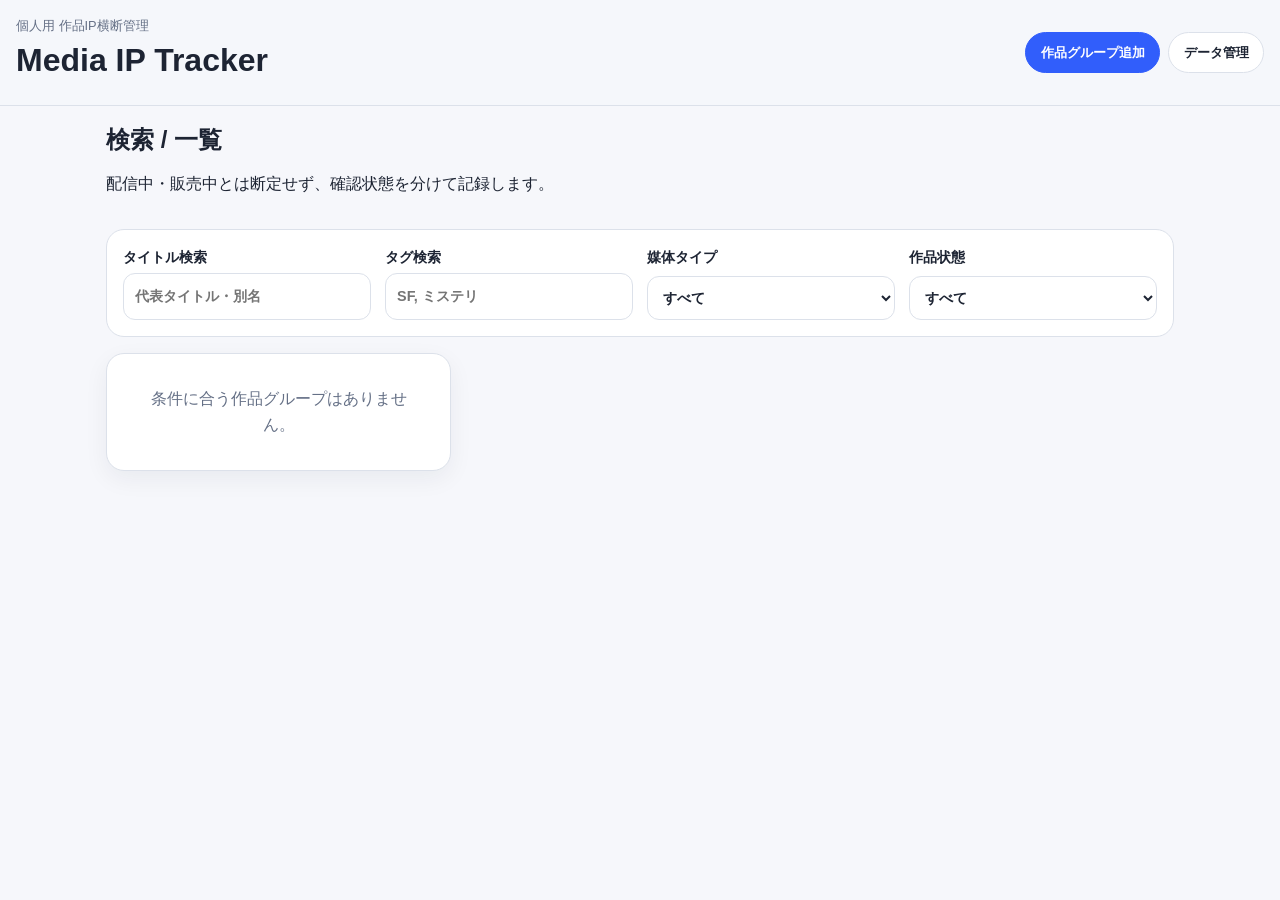
<file: docs-v1/index.html>
<!doctype html>
<html lang="ja">
<head>
  <meta charset="utf-8">
  <meta name="viewport" content="width=device-width, initial-scale=1">
  <title>Media IP Tracker</title>
  <link rel="stylesheet" href="styles.css">
</head>
<body>
  <header class="app-header">
    <div>
      <p class="eyebrow">個人用 作品IP横断管理</p>
      <h1>Media IP Tracker</h1>
    </div>
    <nav class="top-actions" aria-label="主要操作">
      <button id="addGroupBtn" class="primary">作品グループ追加</button>
      <button id="dataViewBtn">データ管理</button>
    </nav>
  </header>

  <main>
    <section id="listView" class="view active" aria-labelledby="listTitle">
      <div class="section-head">
        <div>
          <h2 id="listTitle">検索 / 一覧</h2>
          <p>配信中・販売中とは断定せず、確認状態を分けて記録します。</p>
        </div>
      </div>
      <form id="filters" class="filters">
        <label>タイトル検索<input id="titleSearch" type="search" placeholder="代表タイトル・別名"></label>
        <label>タグ検索<input id="tagSearch" type="search" placeholder="SF, ミステリ"></label>
        <label>媒体タイプ<select id="mediaFilter"></select></label>
        <label>作品状態<select id="groupStatusFilter"></select></label>
      </form>
      <div id="groupList" class="card-grid"></div>
    </section>

    <section id="detailView" class="view" aria-labelledby="detailTitle">
      <button class="backBtn">← 一覧へ</button>
      <div id="detailContent"></div>
    </section>

    <section id="groupFormView" class="view" aria-labelledby="groupFormTitle">
      <button class="backBtn">← 一覧へ</button>
      <h2 id="groupFormTitle">作品グループ編集</h2>
      <form id="groupForm" class="editor-form"></form>
    </section>

    <section id="mediaFormView" class="view" aria-labelledby="mediaFormTitle">
      <button class="backBtn">← 詳細へ</button>
      <h2 id="mediaFormTitle">媒体版編集</h2>
      <form id="mediaForm" class="editor-form"></form>
    </section>

    <section id="dataView" class="view" aria-labelledby="dataTitle">
      <button class="backBtn">← 一覧へ</button>
      <h2 id="dataTitle">データ管理</h2>
      <div class="panel stack">
        <p>データはこのブラウザの localStorage に保存されます。外部API連携やスクレイピングは行いません。</p>
        <div class="button-row"><button id="exportBtn" class="primary">JSONエクスポート</button><button id="loadSampleBtn">サンプルデータ読込</button></div>
        <label>JSONインポート<textarea id="importText" rows="10" placeholder="エクスポートしたJSONを貼り付け"></textarea></label>
        <button id="importBtn">インポート</button>
        <p id="dataMessage" class="message" role="status"></p>
      </div>
    </section>
  </main>

  <template id="confirmTemplate"></template>
  <script src="app.js"></script>
</body>
</html>
</file>
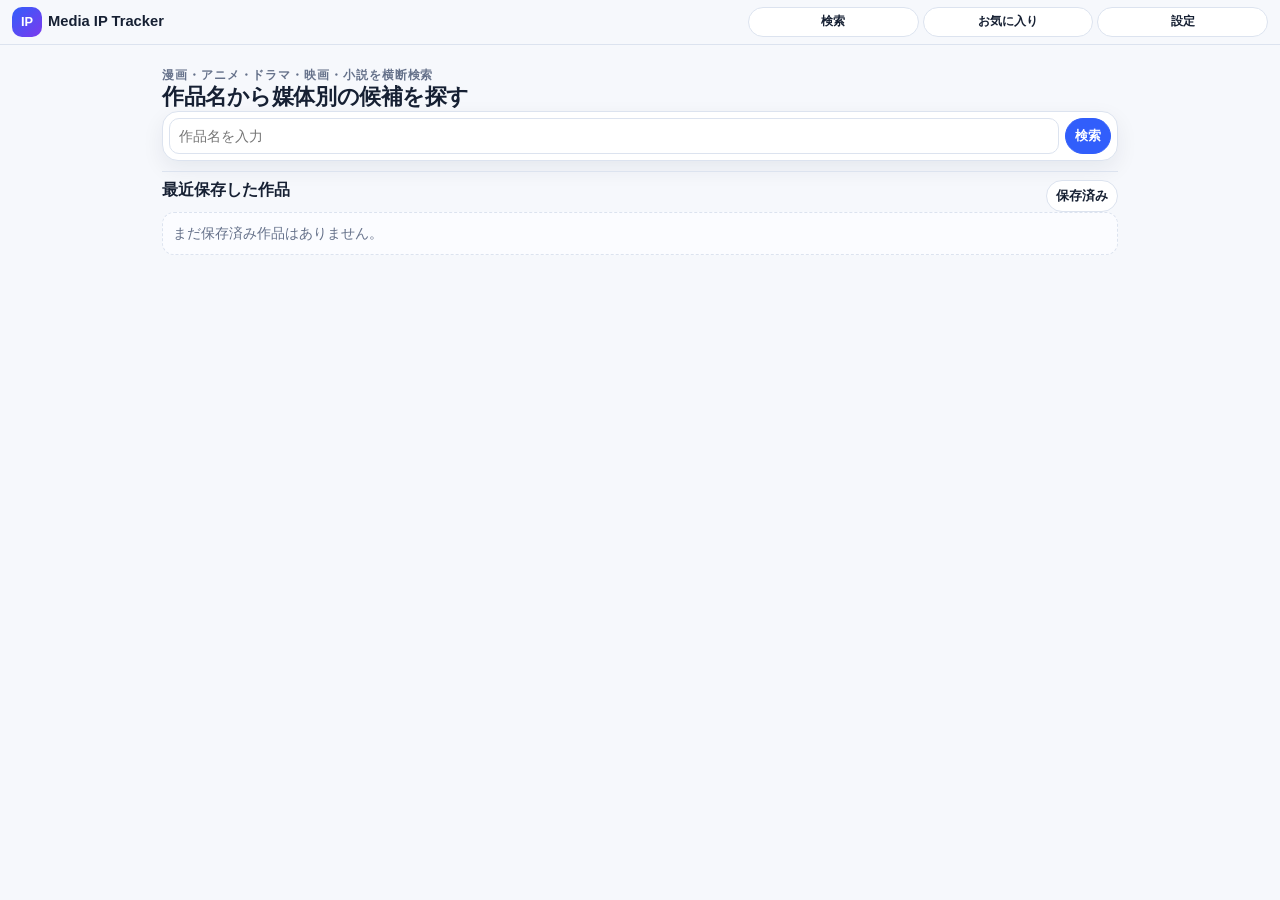
<file: docs/index.html>
<!doctype html>
<html lang="ja">
<head>
  <meta charset="utf-8">
  <meta name="viewport" content="width=device-width, initial-scale=1">
  <title>Media IP Tracker v2</title>
  <link rel="stylesheet" href="styles.css">
</head>
<body>
  <header class="app-header">
    <a class="brand" href="#home" data-route="home" aria-label="検索トップへ">
      <span class="brand-mark">IP</span>
      <span><strong>Media IP Tracker</strong></span>
    </a>
    <nav class="top-actions" aria-label="画面切り替え">
      <button data-route="home" title="検索" aria-label="検索">検索</button>
      <button data-route="saved" title="保存済み / お気に入り" aria-label="保存済み / お気に入り">お気に入り</button>
      <button data-route="settings" title="設定/API・データ管理" aria-label="設定/API・データ管理">設定</button>
    </nav>
  </header>

  <main>
    <section id="homeView" class="view active hero" aria-labelledby="homeTitle">
      <p class="eyebrow">漫画・アニメ・ドラマ・映画・小説を横断検索</p>
      <h1 id="homeTitle">作品名から媒体別の候補を探す</h1>
      <form id="searchForm" class="search-box" aria-describedby="homeTitle">
        <label class="sr-only" for="queryInput">作品名</label>
        <input id="queryInput" type="search" required placeholder="作品名を入力" autocomplete="off">
        <button class="primary search-submit" type="submit" title="検索する" aria-label="検索する">検索</button>
      </form>
      <section class="saved-preview" aria-labelledby="homeSavedTitle">
        <div class="section-head compact-head"><div><h2 id="homeSavedTitle">最近保存した作品</h2></div><button data-route="saved" type="button" title="保存済みを開く" aria-label="保存済みを開く">保存済み</button></div>
        <div id="homeSavedPreview" class="mini-list"></div>
      </section>
    </section>

    <section id="resultsView" class="view" aria-live="polite">
      <div class="result-hero">
        <p class="eyebrow">検索結果</p>
        <h1 id="resultTitle">作品名</h1>
        <div class="result-title-row"><p id="resultSummary" class="lead"></p><button id="resultFavoriteBtn" class="favorite-btn" type="button">☆ お気に入り</button></div>
      </div>
      <nav id="toc" class="toc" aria-label="検索結果の目次"></nav>
      <div id="searchStatus" class="message" role="status"></div>
      <div id="resultsContent" class="stack"></div>
    </section>

    <section id="savedView" class="view" aria-labelledby="savedTitle">
      <div class="section-head"><div><p class="eyebrow">Library</p><h1 id="savedTitle">保存済み作品IP</h1></div><button id="manualAddBtn" title="検索で見つからない場合はこちら" aria-label="検索で見つからない場合はこちら">補助保存</button></div>
      <label class="filter-line"><input id="favoriteOnlyFilter" type="checkbox"> お気に入りのみ表示</label>
      <div id="savedList" class="card-grid"></div>
    </section>

    <section id="detailView" class="view" aria-labelledby="detailTitle">
      <button class="backBtn" data-route="saved">← 保存済みに戻る</button>
      <div id="detailContent"></div>
    </section>

    <section id="settingsView" class="view" aria-labelledby="settingsTitle">
      <p class="eyebrow">Settings</p>
      <h1 id="settingsTitle">設定</h1>
      <div class="panel stack">
        <p>TMDbは任意です。未設定でも基本検索は使えます。</p>
        <label>TMDb Read Access Token<input id="tmdbTokenInput" type="password" placeholder="eyJhbGciOiJIUzI1NiJ9..." autocomplete="off"></label>
        <div class="button-row"><button id="saveTokenBtn" class="primary">保存</button><button id="clearTokenBtn">削除</button></div>
        <label class="filter-line"><input id="searchDebugInput" type="checkbox"> 検索デバッグ表示</label>
        <p class="muted setting-help">検索結果の内部判定を確認します。通常はOFFで問題ありません。</p>
        <p id="settingsMessage" class="message" role="status"></p>
      </div>
      <details class="secondary-tools data-tools">
        <summary title="データ管理" aria-label="データ管理">データ管理</summary>
        <div class="panel stack">
          <p>JSONでバックアップ/復元できます。</p>
          <div class="button-row"><button id="exportBtn" class="primary" title="JSONエクスポート" aria-label="JSONエクスポート">エクスポート</button><button id="clearSavedBtn" class="danger" title="保存済みを全削除" aria-label="保存済みを全削除">全削除</button></div>
          <label>JSONインポート<textarea id="importText" rows="8" placeholder="エクスポートしたJSONを貼り付け"></textarea></label>
          <button id="importBtn">インポート</button>
          <p id="dataMessage" class="message" role="status"></p>
        </div>
      </details>
    </section>
  </main>

  <dialog id="manualDialog">
    <form method="dialog" id="manualForm" class="editor-form">
      <h2>検索で見つからない作品を手動保存</h2>
      <label>作品名<input name="title" required></label>
      <label>媒体<select name="media"><option>漫画</option><option>アニメ</option><option>ドラマ</option><option>映画</option><option>小説</option></select></label>
      <label>メモ<textarea name="memo" rows="4"></textarea></label>
      <div class="button-row"><button value="cancel">キャンセル</button><button class="primary" value="save">保存</button></div>
    </form>
  </dialog>

  <script src="app.js"></script>
</body>
</html>
</file>
<file: docs-v1/styles.css>
:root{--bg:#f6f7fb;--card:#fff;--text:#1d2433;--muted:#657086;--line:#dce1ea;--primary:#315efb;--primary-dark:#2449c7;--danger:#d92d20;--chip:#eef2ff;--ok:#13795b}*{box-sizing:border-box}body{margin:0;font-family:-apple-system,BlinkMacSystemFont,"Segoe UI",sans-serif;background:var(--bg);color:var(--text);line-height:1.6}.app-header{display:flex;justify-content:space-between;gap:1rem;align-items:center;padding:1rem;position:sticky;top:0;background:rgba(246,247,251,.95);border-bottom:1px solid var(--line);z-index:2}.eyebrow{margin:0;color:var(--muted);font-size:.8rem}h1,h2,h3{line-height:1.25;margin:.2rem 0 .6rem}.top-actions,.button-row{display:flex;gap:.5rem;flex-wrap:wrap}main{max-width:1100px;margin:0 auto;padding:1rem}.view{display:none}.view.active{display:block}.section-head{display:flex;justify-content:space-between;gap:1rem}.filters,.editor-form,.stack{display:grid;gap:.85rem}.filters{grid-template-columns:repeat(4,minmax(0,1fr));background:var(--card);border:1px solid var(--line);border-radius:18px;padding:1rem;margin:1rem 0}label{display:grid;gap:.25rem;font-weight:700;font-size:.9rem}input,select,textarea{width:100%;border:1px solid var(--line);border-radius:12px;padding:.7rem;background:#fff;color:var(--text);font:inherit}textarea{resize:vertical}button,.link-button{border:1px solid var(--line);background:#fff;color:var(--text);border-radius:999px;padding:.65rem .9rem;font-weight:700;cursor:pointer;text-decoration:none;display:inline-flex;align-items:center;justify-content:center;gap:.3rem}button:hover,.link-button:hover{border-color:var(--primary);color:var(--primary)}.primary{background:var(--primary);border-color:var(--primary);color:#fff}.primary:hover{background:var(--primary-dark);color:#fff}.danger{color:var(--danger);border-color:#f3b6b1}.card-grid{display:grid;grid-template-columns:repeat(auto-fill,minmax(260px,1fr));gap:1rem}.card,.panel{background:var(--card);border:1px solid var(--line);border-radius:18px;padding:1rem;box-shadow:0 8px 24px rgba(24,31,56,.06)}.card h3{word-break:break-word}.muted{color:var(--muted)}.chips{display:flex;gap:.4rem;flex-wrap:wrap;margin:.5rem 0}.chip{background:var(--chip);border-radius:999px;padding:.2rem .55rem;font-size:.8rem}.status{border:1px solid var(--line);background:#f8fafc}.detail-grid{display:grid;grid-template-columns:1.3fr .7fr;gap:1rem}.media-list{display:grid;gap:1rem}.media-card{border:1px solid var(--line);border-radius:16px;padding:1rem;background:#fff}.mini-list{display:grid;gap:.5rem;margin:.6rem 0}.mini-item{border-left:4px solid var(--line);padding:.5rem;background:#fafbff;border-radius:8px;word-break:break-word}.search-links{display:grid;grid-template-columns:repeat(auto-fill,minmax(190px,1fr));gap:.5rem}.form-row{display:grid;grid-template-columns:1fr 1fr;gap:.75rem}.subsection{border:1px dashed var(--line);border-radius:14px;padding:.75rem}.message{color:var(--ok);font-weight:700}.backBtn{margin-bottom:1rem}.empty{padding:2rem;text-align:center;color:var(--muted)}
@media(max-width:700px){.app-header{align-items:flex-start;flex-direction:column}.top-actions{width:100%}.top-actions button{flex:1}.filters,.detail-grid,.form-row{grid-template-columns:1fr}.card-grid{grid-template-columns:1fr}main{padding:.75rem}.card,.panel,.filters{border-radius:14px;padding:.85rem}.search-links{grid-template-columns:1fr}button,.link-button{min-height:44px}.button-row>*{flex:1 1 140px}}
@media(max-width:390px){h1{font-size:1.55rem}h2{font-size:1.25rem}.app-header{padding:.75rem}main{padding:.6rem}input,select,textarea{padding:.65rem}button,.link-button{width:100%;white-space:normal}.button-row,.top-actions{display:grid;grid-template-columns:1fr}.chips{gap:.3rem}.chip{font-size:.75rem}.media-card,.card,.panel{padding:.75rem}}
</file>
<file: docs/styles.css>
:root{
  --bg:#f6f8fc;--card:#fff;--text:#162033;--muted:#65718a;--line:#dce3ef;
  --primary:#315efb;--primary-dark:#2549c7;--accent:#008a6b;--danger:#d92d20;
  --chip:#edf3ff;--soft:#f8faff;--shadow:0 8px 22px rgba(20,31,56,.07);
  --radius:14px;--radius-sm:10px;--gap:8px;--tap:32px;
}
*{box-sizing:border-box}html{scroll-behavior:smooth}body{margin:0;background:var(--bg);color:var(--text);font-family:-apple-system,BlinkMacSystemFont,"Segoe UI",sans-serif;font-size:13.5px;line-height:1.45;overflow-x:hidden}a{color:var(--primary)}img,input,button,select,textarea{max-width:100%}h1,h2,h3,p,span,a,button,summary,dd,dt,li{overflow-wrap:anywhere}h1,h2,h3,p,dl{margin:0}h1{font-size:1.2rem;line-height:1.18;letter-spacing:-.02em}h2{font-size:1.08rem;line-height:1.2}h3{font-size:.98rem;line-height:1.25}.muted,.lead{color:var(--muted)}.lead{font-size:.9rem}.eyebrow{display:block;color:var(--muted);font-size:.72rem;font-weight:800;letter-spacing:.08em;text-transform:uppercase}.sr-only{position:absolute;width:1px;height:1px;padding:0;margin:-1px;overflow:hidden;clip:rect(0,0,0,0);white-space:nowrap;border:0}

.app-header{position:sticky;top:0;z-index:10;display:grid;grid-template-columns:auto 1fr;align-items:center;gap:8px;padding:7px 8px;background:rgba(246,248,252,.96);border-bottom:1px solid var(--line);backdrop-filter:blur(10px)}.brand{display:flex;align-items:center;gap:6px;min-width:0;color:var(--text);text-decoration:none}.brand-mark{display:grid;place-items:center;flex:0 0 26px;width:26px;height:26px;border-radius:10px;background:linear-gradient(135deg,var(--primary),#7c3aed);color:#fff;font-size:.8rem;font-weight:900}.brand strong{display:block;font-size:.82rem;line-height:1.05;white-space:nowrap}.top-actions{display:grid;grid-template-columns:repeat(3,minmax(0,1fr));gap:4px;min-width:0}.top-actions button{min-width:0;width:100%;min-height:30px;padding:4px 5px;font-size:.78rem;line-height:1.1}

main{width:min(980px,100%);margin:0 auto;padding:8px}.view{display:none}.view.active{display:block}.hero{padding:6px 0}.result-hero{padding:10px 0}.hero,.result-hero,.stack,.editor-form,.media-list,.mini-list{display:grid;gap:var(--gap)}.hero h1,.result-hero h1{max-width:720px}.search-box{display:grid;grid-template-columns:minmax(0,1fr) auto;gap:6px;margin:2px 0;padding:6px;background:var(--card);border:1px solid var(--line);border-radius:16px;box-shadow:var(--shadow)}input,select,textarea{width:100%;min-width:0;border:1px solid var(--line);border-radius:10px;padding:7px 9px;background:#fff;color:var(--text);font:inherit;min-height:34px}textarea{min-height:96px;resize:vertical}label{display:grid;gap:4px;font-weight:800}.search-hint{margin:0;color:var(--muted);font-size:.82rem;font-weight:700}.message{min-height:1.2rem;color:var(--accent);font-size:.82rem;font-weight:800}

button,.link-button{border:1px solid var(--line);border-radius:999px;background:#fff;color:var(--text);padding:5px 9px;min-height:var(--tap);font:inherit;font-size:.82rem;font-weight:800;text-decoration:none;cursor:pointer;display:inline-flex;align-items:center;justify-content:center;gap:3px;line-height:1.1;touch-action:manipulation;white-space:nowrap;overflow:hidden;text-overflow:ellipsis}button:hover,.link-button:hover{border-color:var(--primary);color:var(--primary)}.primary{background:var(--primary);border-color:var(--primary);color:#fff}.primary:hover{background:var(--primary-dark);color:#fff}.danger{border-color:#f4b5b0;color:var(--danger)}.favorite-btn{border-color:#f7c948;color:#8a5a00;background:#fffaf0}.favorite-btn.active{background:#f7c948;color:#352400;border-color:#f7c948}.backBtn{margin-bottom:8px}

.panel,.card,.mini-card{min-width:0;background:var(--card);border:1px solid var(--line);border-radius:var(--radius);padding:10px;box-shadow:var(--shadow)}.card-grid,.notice-grid{display:grid;grid-template-columns:1fr;gap:8px}.notice-grid.compact{grid-template-columns:repeat(auto-fit,minmax(170px,1fr))}.section-head,.result-title-row,.card-title{display:flex;align-items:flex-start;justify-content:space-between;gap:8px;min-width:0}.section-head>*{min-width:0}.compact-head h2{font-size:1rem}.saved-preview{margin-top:10px;padding-top:8px;border-top:1px solid var(--line)}.empty{width:100%;padding:10px;color:var(--muted);border:1px dashed var(--line);border-radius:12px;background:#fbfcff}.mini-item{display:grid;grid-template-columns:minmax(0,1fr) auto;align-items:center;gap:8px;border-left:3px solid var(--primary);border-radius:10px;background:var(--soft);padding:8px}.mini-card p{font-size:.84rem;color:var(--muted)}

.toc{position:sticky;top:45px;z-index:6;display:flex;flex-wrap:wrap;gap:4px;overflow:visible;margin:0 0 8px;padding:5px;background:rgba(255,255,255,.96);border:1px solid var(--line);border-radius:14px;box-shadow:var(--shadow)}.toc a{min-height:28px;padding:4px 7px;border:1px solid var(--line);border-radius:999px;background:#fff;color:var(--text);font-size:.76rem;font-weight:800;text-decoration:none;white-space:nowrap}.toc a:hover{color:var(--primary);border-color:var(--primary)}

.judgement-summary{border-color:#c9d5ff;background:#fff}.summary-card{gap:8px}.summary-grid{display:grid;grid-template-columns:1fr;gap:5px;margin:0}.summary-grid>div{display:grid;grid-template-columns:76px minmax(0,1fr);align-items:start;gap:6px;padding:5px 7px;border:1px solid var(--line);border-radius:10px;background:var(--soft)}.summary-grid strong{color:var(--muted);font-size:.75rem}.summary-grid p{font-size:.82rem;font-weight:800;line-height:1.35}.summary-chips{display:flex;flex-wrap:wrap;align-items:center;gap:3px}.media-expansion{display:grid;grid-template-columns:repeat(2,minmax(0,1fr));gap:5px;margin:0}.media-pill{display:flex;align-items:center;justify-content:space-between;gap:5px;min-width:0;min-height:0;padding:5px 6px;border:1px dashed var(--line);border-radius:10px;background:#fbfcff}.media-pill.found{border-style:solid;border-color:#a7f3d0;background:#ecfdf5}.media-pill strong{font-size:.78rem}.media-pill span{color:var(--muted);font-size:.72rem;white-space:nowrap}.best-candidate,.zero-guidance{display:grid;gap:7px;margin-top:0;padding:9px;border:1px solid #d6deff;border-radius:12px;background:#f8faff}.best-candidate h3{font-size:1.05rem}.zero-guidance{border-style:dashed;background:#fff}.zero-guidance h4{margin:0;font-size:.85rem}.candidate-description{display:-webkit-box;-webkit-line-clamp:3;-webkit-box-orient:vertical;overflow:hidden;margin:0;color:#253047;font-size:.84rem}.candidate-meta{display:flex;flex-wrap:wrap;gap:4px;margin:0}.candidate-meta div{display:inline-flex;align-items:center;gap:3px;min-width:0;padding:3px 6px;border-radius:999px;background:var(--soft)}.candidate-meta dt{color:var(--muted);font-size:.7rem;font-weight:800}.candidate-meta dd{margin:0;font-size:.75rem;font-weight:800}.duplicate-note{display:inline-flex;width:fit-content;margin:0;padding:3px 7px;border-radius:999px;background:#fff7ed;color:#9a3412;font-size:.74rem;font-weight:800}

.chips{display:flex;flex-wrap:wrap;gap:3px;margin:4px 0}.chip,.count{display:inline-flex;align-items:center;justify-content:center;max-width:100%;min-height:20px;border-radius:999px;background:var(--chip);padding:2px 6px;color:#34415c;font-size:.72rem;font-weight:800;line-height:1.1;text-align:center}.subtle-chip,.muted-chips .chip{background:#f4f6fa;color:var(--muted);border:1px solid var(--line)}.genre-links{display:grid;grid-template-columns:repeat(auto-fit,minmax(68px,1fr));gap:4px}.genre-links button{min-height:28px;padding:4px 6px;font-size:.76rem}

.confirm-links,.search-links{display:grid;gap:4px;margin-top:4px}.links-count-1{grid-template-columns:repeat(1,minmax(0,1fr))}.links-count-2{grid-template-columns:repeat(2,minmax(0,1fr))}.links-count-3{grid-template-columns:repeat(3,minmax(0,1fr))}.links-count-4{grid-template-columns:repeat(4,minmax(0,1fr))}.links-count-5{grid-template-columns:repeat(5,minmax(0,1fr))}.links-count-6{grid-template-columns:repeat(6,minmax(0,1fr))}.links-count-7,.links-count-8,.links-count-9{grid-template-columns:repeat(4,minmax(0,1fr))}.confirm-links .link-button,.search-links .link-button{min-width:0;min-height:30px;padding:4px 3px;font-size:.72rem}.source-links{display:flex;flex-wrap:wrap;gap:4px;margin-top:5px}.source-link{display:inline-flex;align-items:center;justify-content:center;min-height:28px;border:1px solid var(--line);border-radius:999px;padding:4px 8px;background:#fff;color:var(--muted);font-size:.74rem;font-weight:800;text-decoration:none;white-space:nowrap}.source-link:hover{color:var(--primary);border-color:var(--primary)}

.more-links,.source-details,.more-candidates,.secondary-tools{margin-top:6px}.more-links summary,.source-details summary,.more-candidates summary,.secondary-tools summary{display:inline-flex;align-items:center;justify-content:center;width:fit-content;min-height:28px;border:1px solid var(--line);border-radius:999px;background:#fff;color:var(--muted);padding:4px 8px;font-size:.76rem;font-weight:800;line-height:1.1;cursor:pointer;white-space:nowrap}.more-links[open] summary,.source-details[open] summary,.more-candidates[open] summary,.secondary-tools[open] summary{margin-bottom:6px}.source-summary{margin:6px 0 0;padding-left:16px;color:var(--muted);font-size:.78rem;font-weight:800}.search-debug summary{font-weight:900;cursor:pointer}.search-debug pre{max-height:360px;overflow:auto;margin:8px 0 0;padding:8px;border:1px solid var(--line);border-radius:10px;background:#0f172a;color:#dbeafe;font-size:.72rem;line-height:1.45;white-space:pre-wrap;word-break:break-word}.secondary-tools .panel p{display:flex;flex-wrap:wrap;gap:4px}.secondary-tools .notice-grid{margin-top:6px}

.save-area{display:flex;align-items:center;gap:5px;flex-wrap:wrap;margin-top:5px;padding-top:5px;border-top:1px dashed var(--line)}.save-area .save-button{width:auto;min-height:30px;padding:4px 10px;font-size:.78rem}.save-note{font-size:.76rem}.status-control{margin:4px 0;font-size:.78rem;font-weight:800}.status-control select{min-height:30px;padding:4px 8px;font-size:.8rem}.button-row{display:grid;grid-template-columns:repeat(auto-fit,minmax(72px,1fr));gap:5px}.button-row button,.button-row .link-button{width:100%;min-height:30px;padding:4px 7px;font-size:.78rem}.filter-line{display:flex;align-items:center;gap:5px;width:fit-content;margin:0;font-size:.82rem}.setting-help{font-size:.8rem;margin:-2px 0 8px}.filter-line input{width:auto;min-width:16px;min-height:16px}.media-card{min-width:0;border:1px solid var(--line);border-radius:12px;padding:9px;background:#fff}.media-card p{font-size:.82rem}.media-card .button-row{grid-template-columns:repeat(2,minmax(0,1fr))}

dialog{width:min(520px,calc(100% - 16px));max-height:calc(100dvh - 16px);overflow:auto;border:0;border-radius:16px;padding:12px;box-shadow:0 20px 70px rgba(0,0,0,.25)}dialog::backdrop{background:rgba(13,20,36,.45)}

@media(max-width:360px){body{font-size:13px}.app-header{gap:5px;padding:5px}.brand-mark{flex-basis:24px;width:24px;height:24px}.brand strong{font-size:.76rem}.top-actions{grid-template-columns:repeat(3,minmax(0,1fr));gap:3px}.top-actions button{min-height:29px;padding:3px 3px;font-size:.7rem}.confirm-links .link-button,.search-links .link-button{font-size:.66rem;padding-inline:2px}.links-count-5,.links-count-6{grid-template-columns:repeat(3,minmax(0,1fr))}.toc{top:41px}.toc a{font-size:.7rem;padding-inline:6px}.summary-grid>div{grid-template-columns:64px minmax(0,1fr)}.media-pill{padding:4px 5px}.button-row{grid-template-columns:repeat(auto-fit,minmax(64px,1fr))}}

@media(min-width:560px){body{font-size:14px}main{padding:12px}.app-header{padding:7px 12px}.brand-mark{width:30px;height:30px;flex-basis:30px}.brand strong{font-size:.92rem}.hero,.result-hero{padding:10px 0}.card-grid{grid-template-columns:repeat(2,minmax(0,1fr))}.summary-grid{grid-template-columns:repeat(2,minmax(0,1fr))}.summary-grid>div{grid-template-columns:82px minmax(0,1fr)}.media-expansion{grid-template-columns:repeat(5,minmax(0,1fr))}.links-count-7,.links-count-8,.links-count-9{grid-template-columns:repeat(6,minmax(0,1fr))}}

@media(min-width:900px){h1{font-size:1.35rem}h2{font-size:1.16rem}.lead{font-size:.95rem}.app-header{grid-template-columns:auto minmax(360px,520px);justify-content:space-between}.panel,.card,.mini-card{padding:12px}.card-grid{grid-template-columns:repeat(2,minmax(0,1fr))}.summary-grid{grid-template-columns:repeat(3,minmax(0,1fr))}.notice-grid{grid-template-columns:repeat(auto-fit,minmax(210px,1fr))}}
</file>
